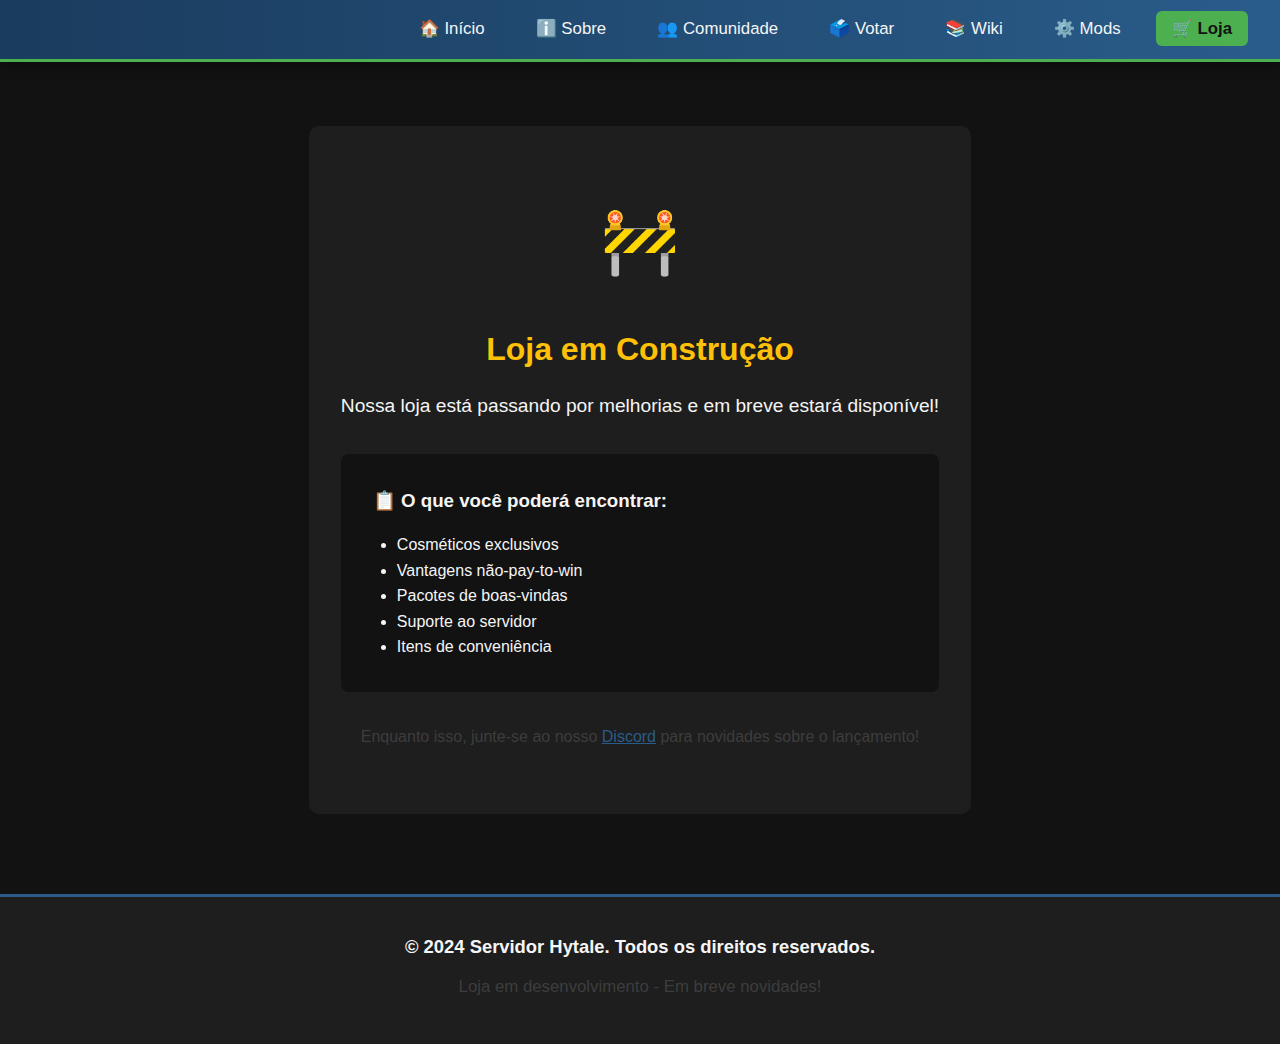
<file: loja.html>
<!DOCTYPE html>
<html lang="pt-br">
<head>
    <meta charset="UTF-8">
    <meta name="viewport" content="width=device-width, initial-scale=1.0">
    <title>Loja - Servidor Hytale</title>
    <link rel="stylesheet" href="css/cores.css">
    <link rel="stylesheet" href="css/style.css">
    <style>
        .placeholder-container {
            text-align: center;
            padding: 4rem 2rem;
            background-color: var(--gray-dark);
            border-radius: 10px;
            margin: 2rem auto;
            max-width: 800px;
        }
        
        .placeholder-icon {
            font-size: 4rem;
            margin-bottom: 2rem;
        }
        
        .construction-text {
            color: var(--accent);
            font-size: 2rem;
            margin-bottom: 1rem;
        }
    </style>
</head>
<body>
    <nav class="navbar">
        <div class="logo-placeholder"></div>
        <ul class="nav-links">
            <li><a href="index.html">🏠 Início</a></li>
            <li><a href="sobre.html">ℹ️ Sobre</a></li>
            <li><a href="comunidade.html">👥 Comunidade</a></li>
            <li><a href="votar.html">🗳️ Votar</a></li>
            <li><a href="wiki.html">📚 Wiki</a></li>
            <li><a href="mods.html">⚙️ Mods</a></li>
            <li><a href="loja.html" class="loja-btn active">🛒 Loja</a></li>
        </ul>
    </nav>

    <main class="container" style="flex-direction: column; align-items: center;">
        <div class="placeholder-container">
            <div class="placeholder-icon">🚧</div>
            <h1 class="construction-text">Loja em Construção</h1>
            <p style="font-size: 1.2rem; margin-bottom: 2rem;">
                Nossa loja está passando por melhorias e em breve estará disponível!
            </p>
            <div style="background-color: var(--dark); padding: 2rem; border-radius: 8px; text-align: left;">
                <h3>📋 O que você poderá encontrar:</h3>
                <ul style="margin-top: 1rem; padding-left: 1.5rem;">
                    <li>Cosméticos exclusivos</li>
                    <li>Vantagens não-pay-to-win</li>
                    <li>Pacotes de boas-vindas</li>
                    <li>Suporte ao servidor</li>
                    <li>Itens de conveniência</li>
                </ul>
            </div>
            <p style="margin-top: 2rem; color: var(--gray-light);">
                Enquanto isso, junte-se ao nosso <a href="https://discord.gg/seulink" style="color: var(--primary);">Discord</a> 
                para novidades sobre o lançamento!
            </p>
        </div>
    </main>

    <footer class="footer">
        <p>© 2024 Servidor Hytale. Todos os direitos reservados.</p>
        <p>Loja em desenvolvimento - Em breve novidades!</p>
    </footer>

    <script src="js/main.js"></script>
</body>
</html>
</file>
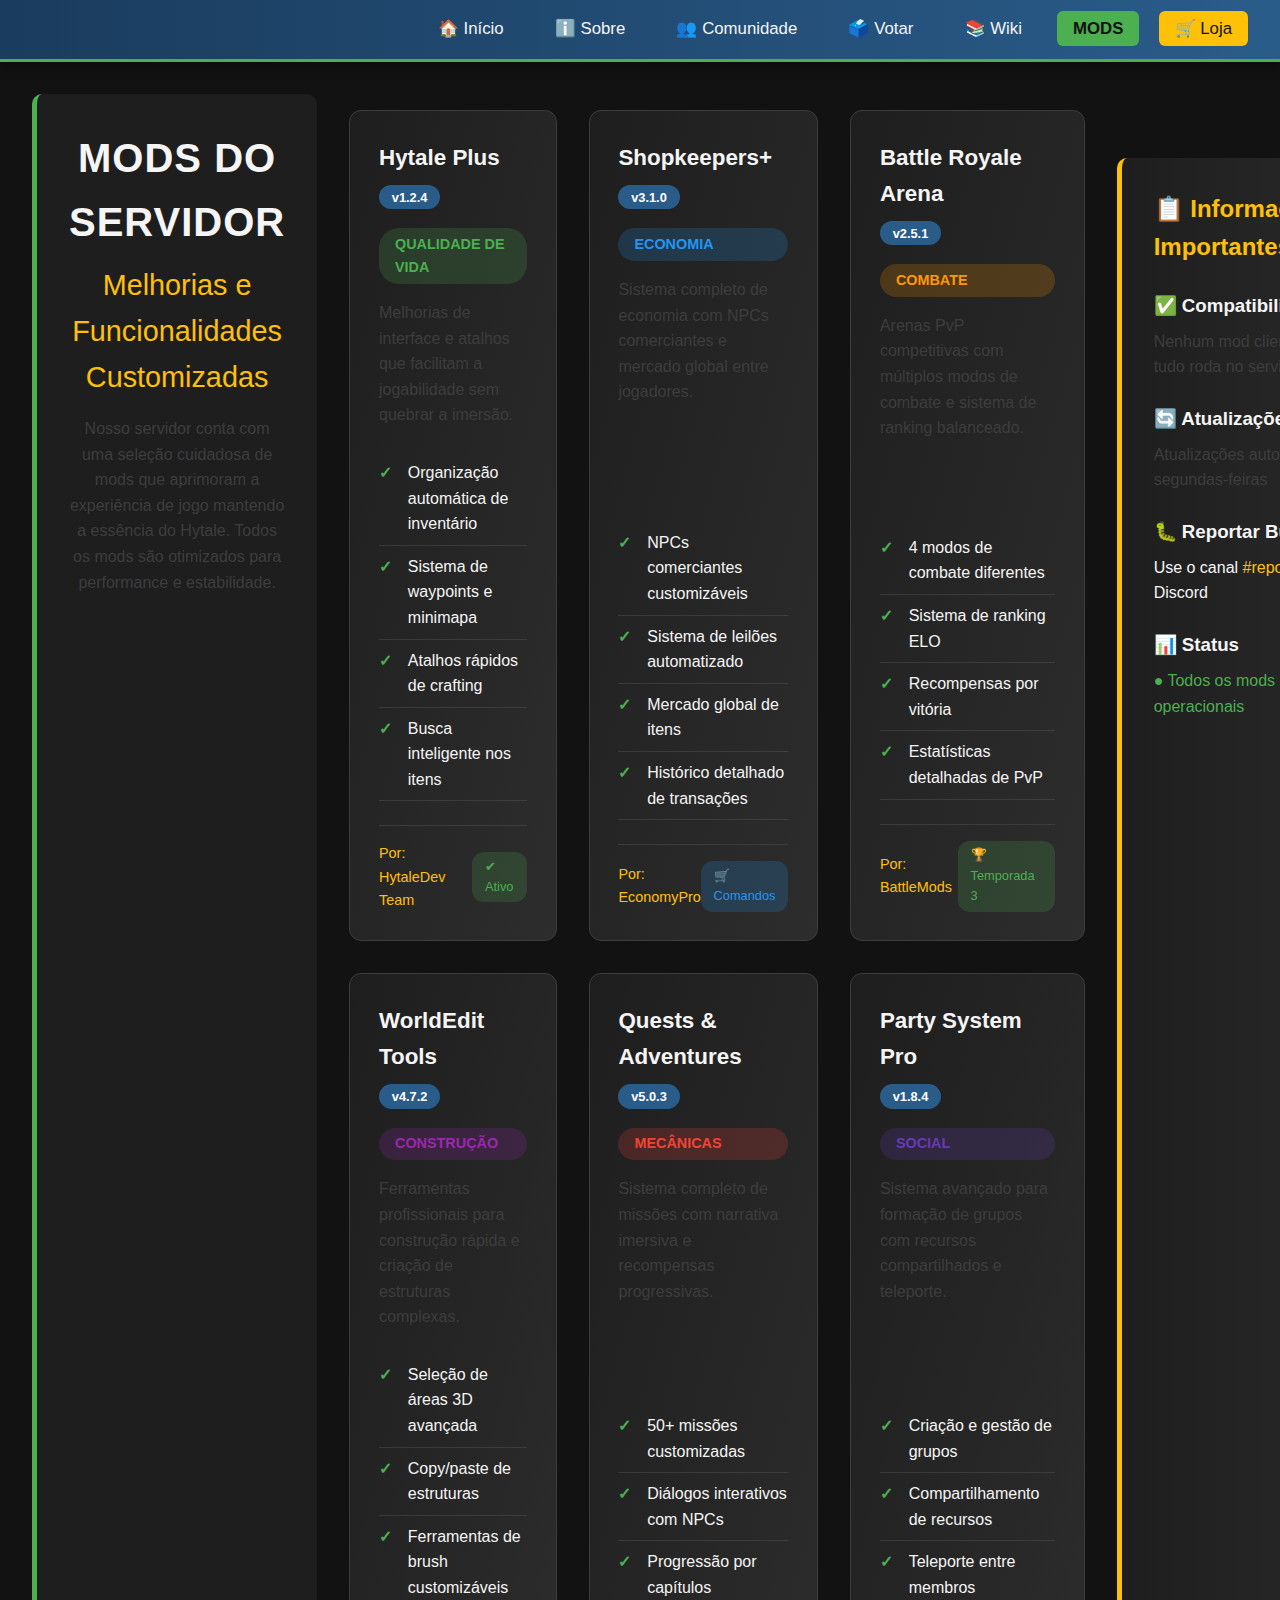
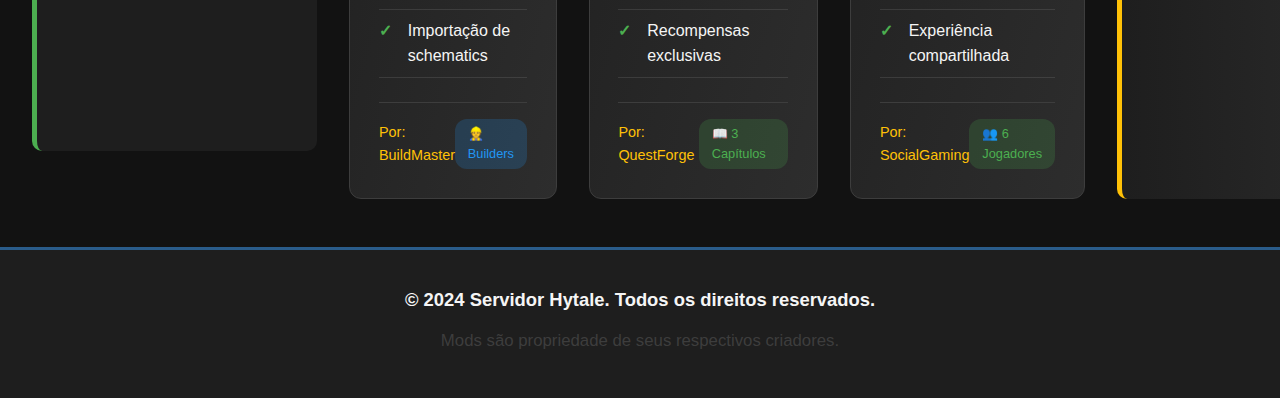
<file: mods.html>
<!DOCTYPE html>
<html lang="pt-br">
<head>
    <meta charset="UTF-8">
    <meta name="viewport" content="width=device-width, initial-scale=1.0">
    <title>Mods - Servidor Hytale</title>
    <link rel="stylesheet" href="css/cores.css">
    <link rel="stylesheet" href="css/style.css">
    <style>
        /* Header da página de mods */
        .mods-header {
            text-align: center;
            margin-bottom: 3rem;
            padding: 2rem;
            background-color: var(--gray-dark);
            border-radius: 10px;
            border-left: 5px solid var(--secondary);
        }
        
        .mods-header h1 {
            font-size: 2.5rem;
            color: var(--light);
            margin-bottom: 0.5rem;
            text-transform: uppercase;
            letter-spacing: 1px;
        }
        
        .mods-subtitle {
            font-size: 1.8rem;
            color: var(--accent);
            margin-bottom: 1rem;
        }
        
        .mods-description {
            color: var(--gray-light);
            max-width: 800px;
            margin: 0 auto;
            line-height: 1.6;
        }
        
        /* Grid de mods reorganizado */
        .mods-container {
            display: flex;
            flex-direction: column;
            gap: 3rem;
        }
        
        .mods-grid {
            display: grid;
            grid-template-columns: repeat(3, 1fr);
            gap: 2rem;
            margin-top: 1rem;
        }
        
        @media (max-width: 1200px) {
            .mods-grid {
                grid-template-columns: repeat(2, 1fr);
            }
        }
        
        @media (max-width: 768px) {
            .mods-grid {
                grid-template-columns: 1fr;
            }
        }
        
        /* Cards de mods melhorados */
        .mod-card {
            background: linear-gradient(to bottom right, var(--gray-dark), var(--gray));
            border-radius: 12px;
            padding: 1.8rem;
            border: 1px solid var(--gray-light);
            transition: all 0.3s ease;
            height: 100%;
            display: flex;
            flex-direction: column;
        }
        
        .mod-card:hover {
            transform: translateY(-8px);
            border-color: var(--primary);
            box-shadow: 0 10px 20px rgba(0, 0, 0, 0.2);
        }
        
        .mod-header {
            display: flex;
            justify-content: space-between;
            align-items: flex-start;
            margin-bottom: 1.2rem;
        }
        
        .mod-title {
            font-size: 1.4rem;
            color: var(--light);
            margin-bottom: 0.5rem;
        }
        
        .mod-version {
            background-color: var(--primary);
            color: white;
            padding: 0.3rem 0.8rem;
            border-radius: 15px;
            font-size: 0.8rem;
            font-weight: bold;
        }
        
        .mod-category {
            display: inline-block;
            padding: 0.3rem 1rem;
            border-radius: 20px;
            font-size: 0.9rem;
            font-weight: 600;
            margin-bottom: 1rem;
        }
        
        .mod-description {
            color: var(--gray-light);
            margin-bottom: 1.5rem;
            flex-grow: 1;
        }
        
        .mod-features {
            list-style: none;
            margin-bottom: 1.5rem;
        }
        
        .mod-features li {
            padding: 0.5rem 0;
            border-bottom: 1px solid rgba(255, 255, 255, 0.1);
            position: relative;
            padding-left: 1.8rem;
        }
        
        .mod-features li:before {
            content: "✓";
            position: absolute;
            left: 0;
            color: var(--secondary);
            font-weight: bold;
        }
        
        .mod-footer {
            margin-top: auto;
            padding-top: 1rem;
            border-top: 1px solid var(--gray-light);
            display: flex;
            justify-content: space-between;
            align-items: center;
        }
        
        .mod-author {
            color: var(--accent);
            font-size: 0.9rem;
        }
        
        .mod-status {
            font-size: 0.8rem;
            padding: 0.3rem 0.8rem;
            border-radius: 12px;
        }
        
        .status-active {
            background-color: rgba(76, 175, 80, 0.2);
            color: var(--success);
        }
        
        .status-required {
            background-color: rgba(33, 150, 243, 0.2);
            color: var(--info);
        }
        
        /* Cores para categorias */
        .category-quality { background-color: rgba(76, 175, 80, 0.2); color: var(--success); }
        .category-economy { background-color: rgba(33, 150, 243, 0.2); color: var(--info); }
        .category-combat { background-color: rgba(255, 152, 0, 0.2); color: var(--warning); }
        .category-building { background-color: rgba(156, 39, 176, 0.2); color: #9c27b0; }
        .category-mechanics { background-color: rgba(244, 67, 54, 0.2); color: var(--danger); }
        .category-social { background-color: rgba(103, 58, 183, 0.2); color: #673ab7; }
    </style>
</head>
<body>
    <nav class="navbar">
        <div class="logo-placeholder"></div>
        <ul class="nav-links">
            <li><a href="index.html">🏠 Início</a></li>
            <li><a href="sobre.html">ℹ️ Sobre</a></li>
            <li><a href="comunidade.html">👥 Comunidade</a></li>
            <li><a href="votar.html">🗳️ Votar</a></li>
            <li><a href="wiki.html">📚 Wiki</a></li>
            <li><a href="mods.html" class="active">MODS</a></li>
            <li><a href="loja.html" class="loja-btn">🛒 Loja</a></li>
        </ul>
    </nav>

    <main class="container" style="max-width: 1400px; margin: 2rem auto; padding: 0 2rem;">
        <!-- Cabeçalho da página de mods -->
        <div class="mods-header">
            <h1>MODS DO SERVIDOR</h1>
            <div class="mods-subtitle">Melhorias e Funcionalidades Customizadas</div>
            <p class="mods-description">
                Nosso servidor conta com uma seleção cuidadosa de mods que aprimoram a experiência de jogo
                mantendo a essência do Hytale. Todos os mods são otimizados para performance e estabilidade.
            </p>
        </div>

        <!-- Grid de mods em 3 colunas -->
        <div class="mods-container">
            <div class="mods-grid">
                <!-- Mod 1 -->
                <div class="mod-card">
                    <div class="mod-header">
                        <div>
                            <h3 class="mod-title">Hytale Plus</h3>
                            <span class="mod-version">v1.2.4</span>
                        </div>
                    </div>
                    <span class="mod-category category-quality">QUALIDADE DE VIDA</span>
                    <p class="mod-description">
                        Melhorias de interface e atalhos que facilitam a jogabilidade sem quebrar a imersão.
                    </p>
                    <ul class="mod-features">
                        <li>Organização automática de inventário</li>
                        <li>Sistema de waypoints e minimapa</li>
                        <li>Atalhos rápidos de crafting</li>
                        <li>Busca inteligente nos itens</li>
                    </ul>
                    <div class="mod-footer">
                        <span class="mod-author">Por: HytaleDev Team</span>
                        <span class="mod-status status-active">✔ Ativo</span>
                    </div>
                </div>

                <!-- Mod 2 -->
                <div class="mod-card">
                    <div class="mod-header">
                        <div>
                            <h3 class="mod-title">Shopkeepers+</h3>
                            <span class="mod-version">v3.1.0</span>
                        </div>
                    </div>
                    <span class="mod-category category-economy">ECONOMIA</span>
                    <p class="mod-description">
                        Sistema completo de economia com NPCs comerciantes e mercado global entre jogadores.
                    </p>
                    <ul class="mod-features">
                        <li>NPCs comerciantes customizáveis</li>
                        <li>Sistema de leilões automatizado</li>
                        <li>Mercado global de itens</li>
                        <li>Histórico detalhado de transações</li>
                    </ul>
                    <div class="mod-footer">
                        <span class="mod-author">Por: EconomyPro</span>
                        <span class="mod-status status-required">🛒 Comandos</span>
                    </div>
                </div>

                <!-- Mod 3 -->
                <div class="mod-card">
                    <div class="mod-header">
                        <div>
                            <h3 class="mod-title">Battle Royale Arena</h3>
                            <span class="mod-version">v2.5.1</span>
                        </div>
                    </div>
                    <span class="mod-category category-combat">COMBATE</span>
                    <p class="mod-description">
                        Arenas PvP competitivas com múltiplos modos de combate e sistema de ranking balanceado.
                    </p>
                    <ul class="mod-features">
                        <li>4 modos de combate diferentes</li>
                        <li>Sistema de ranking ELO</li>
                        <li>Recompensas por vitória</li>
                        <li>Estatísticas detalhadas de PvP</li>
                    </ul>
                    <div class="mod-footer">
                        <span class="mod-author">Por: BattleMods</span>
                        <span class="mod-status status-active">🏆 Temporada 3</span>
                    </div>
                </div>

                <!-- Mod 4 -->
                <div class="mod-card">
                    <div class="mod-header">
                        <div>
                            <h3 class="mod-title">WorldEdit Tools</h3>
                            <span class="mod-version">v4.7.2</span>
                        </div>
                    </div>
                    <span class="mod-category category-building">CONSTRUÇÃO</span>
                    <p class="mod-description">
                        Ferramentas profissionais para construção rápida e criação de estruturas complexas.
                    </p>
                    <ul class="mod-features">
                        <li>Seleção de áreas 3D avançada</li>
                        <li>Copy/paste de estruturas</li>
                        <li>Ferramentas de brush customizáveis</li>
                        <li>Importação de schematics</li>
                    </ul>
                    <div class="mod-footer">
                        <span class="mod-author">Por: BuildMaster</span>
                        <span class="mod-status status-required">👷 Builders</span>
                    </div>
                </div>

                <!-- Mod 5 -->
                <div class="mod-card">
                    <div class="mod-header">
                        <div>
                            <h3 class="mod-title">Quests & Adventures</h3>
                            <span class="mod-version">v5.0.3</span>
                        </div>
                    </div>
                    <span class="mod-category category-mechanics">MECÂNICAS</span>
                    <p class="mod-description">
                        Sistema completo de missões com narrativa imersiva e recompensas progressivas.
                    </p>
                    <ul class="mod-features">
                        <li>50+ missões customizadas</li>
                        <li>Diálogos interativos com NPCs</li>
                        <li>Progressão por capítulos</li>
                        <li>Recompensas exclusivas</li>
                    </ul>
                    <div class="mod-footer">
                        <span class="mod-author">Por: QuestForge</span>
                        <span class="mod-status status-active">📖 3 Capítulos</span>
                    </div>
                </div>

                <!-- Mod 6 -->
                <div class="mod-card">
                    <div class="mod-header">
                        <div>
                            <h3 class="mod-title">Party System Pro</h3>
                            <span class="mod-version">v1.8.4</span>
                        </div>
                    </div>
                    <span class="mod-category category-social">SOCIAL</span>
                    <p class="mod-description">
                        Sistema avançado para formação de grupos com recursos compartilhados e teleporte.
                    </p>
                    <ul class="mod-features">
                        <li>Criação e gestão de grupos</li>
                        <li>Compartilhamento de recursos</li>
                        <li>Teleporte entre membros</li>
                        <li>Experiência compartilhada</li>
                    </ul>
                    <div class="mod-footer">
                        <span class="mod-author">Por: SocialGaming</span>
                        <span class="mod-status status-active">👥 6 Jogadores</span>
                    </div>
                </div>
            </div>
        </div>

        <!-- Informações adicionais -->
        <section class="mods-info" style="margin-top: 4rem; background: linear-gradient(to right, var(--gray-dark), var(--gray)); padding: 2rem; border-radius: 10px; border-left: 5px solid var(--accent);">
            <h2 style="color: var(--accent); margin-bottom: 1rem;">📋 Informações Importantes</h2>
            <div style="display: grid; grid-template-columns: repeat(auto-fit, minmax(250px, 1fr)); gap: 1.5rem; margin-top: 1.5rem;">
                <div>
                    <h3 style="color: var(--light); margin-bottom: 0.5rem;">✅ Compatibilidade</h3>
                    <p style="color: var(--gray-light);">Nenhum mod cliente necessário - tudo roda no servidor</p>
                </div>
                <div>
                    <h3 style="color: var(--light); margin-bottom: 0.5rem;">🔄 Atualizações</h3>
                    <p style="color: var(--gray-light);">Atualizações automáticas todas as segundas-feiras</p>
                </div>
                <div>
                    <h3 style="color: var(--light); margin-bottom: 0.5rem;">🐛 Reportar Bugs</h3>
                    <p style="color: var(--light);">Use o canal <span style="color: var(--accent);">#reportar-bugs</span> no Discord</p>
                </div>
                <div>
                    <h3 style="color: var(--light); margin-bottom: 0.5rem;">📊 Status</h3>
                    <p style="color: var(--success);">● Todos os mods estão operacionais</p>
                </div>
            </div>
        </section>
    </main>

    <footer class="footer">
        <p>© 2024 Servidor Hytale. Todos os direitos reservados.</p>
        <p>Mods são propriedade de seus respectivos criadores.</p>
    </footer>

    <script src="js/main.js"></script>
</body>
</html>
</file>
<file: css/cores.css>
:root {
    /* Cores principais baseadas em Hytale - Azul com toques de verde */
    --primary-dark: #1a3c5e;
    --primary: #2a5c8a;
    --primary-light: #3a7cb0;
    --secondary: #4CAF50; /* Verde para contraste */
    --accent: #FFC107; /* Amarelo para destaques */
    
    /* Cores neutras */
    --dark: #121212;
    --gray-dark: #1e1e1e;
    --gray: #2d2d2d;
    --gray-light: #3d3d3d;
    --light: #f5f5f5;
    --white: #ffffff;
    
    /* Estados */
    --success: #4CAF50;
    --warning: #FF9800;
    --danger: #f44336;
    --info: #2196F3;
}
</file>
<file: css/style.css>
* {
    margin: 0;
    padding: 0;
    box-sizing: border-box;
    font-family: 'Segoe UI', Tahoma, Geneva, Verdana, sans-serif;
}

body {
    background-color: var(--dark);
    color: var(--light);
    line-height: 1.6;
}

/* Navbar */
.navbar {
    background: linear-gradient(to right, var(--primary-dark), var(--primary));
    padding: 1rem 2rem;
    display: flex;
    justify-content: space-between;
    align-items: center;
    border-bottom: 3px solid var(--secondary);
    box-shadow: 0 4px 12px rgba(0, 0, 0, 0.3);
}

/* Container da logo e nome na navbar */
.nav-logo-container {
    display: flex;
    align-items: center;
    gap: 1.2rem;
}

/* Logo na Navbar - DIMINUÍDA E COM BORDAS AJUSTADAS */
.navbar .logo {
    width: 80px; /* Diminuída de 120px para 80px */
    height: auto;
    max-height: 44px; /* Proporção baseada em 2816x1536 */
    border: 2px solid var(--secondary); /* Borda reduzida de 3px para 2px */
    border-left-width: 1px; /* Borda lateral mais fina */
    border-right-width: 1px; /* Borda lateral mais fina */
    border-radius: 8px;
    object-fit: contain;
    transition: transform 0.3s ease;
    display: block;
    padding: 2px; /* Espaçamento interno para a borda não cortar muito */
}

/* Nome do servidor ao lado da logo */
.server-name {
    color: var(--light);
    font-size: 1.6rem; /* Um pouco menor */
    font-weight: bold;
    text-shadow: 2px 2px 4px rgba(0, 0, 0, 0.5);
    letter-spacing: 0.5px;
}

.navbar .logo:hover {
    transform: scale(1.05);
}

.nav-links {
    display: flex;
    list-style: none;
    gap: 1.2rem;
}

.nav-links a {
    color: var(--light);
    text-decoration: none;
    padding: 0.5rem 1rem;
    border-radius: 6px;
    transition: all 0.3s ease;
    font-weight: 500;
    font-size: 1.05rem;
}

.nav-links a:hover {
    background-color: rgba(255, 255, 255, 0.15);
    transform: translateY(-2px);
}

.nav-links a.active {
    background-color: var(--secondary);
    color: var(--dark);
    font-weight: bold;
}

.loja-btn {
    background-color: var(--accent);
    color: var(--dark) !important;
    font-weight: bold;
}

/* Hero Section */
.hero {
    background: 
        linear-gradient(rgba(15, 30, 45, 0.6), rgba(15, 30, 45, 0.7)),
        url('../imagens/background.jpg');
    background-size: cover;
    background-position: center;
    background-attachment: fixed;
    padding: 3.5rem 2rem;
    text-align: center;
    border-bottom: 3px solid var(--secondary);
    position: relative;
    overflow: hidden;
}

/* Logo na Hero Section - COM BORDAS AJUSTADAS */
.hero .logo {
    width: 180px; /* Diminuída de 240px para 180px */
    height: auto;
    max-height: 98px; /* Proporção baseada em 2816x1536 */
    border: 3px solid var(--secondary);
    border-left-width: 1px; /* Borda lateral mais fina */
    border-right-width: 1px; /* Borda lateral mais fina */
    border-radius: 12px;
    margin: 0 auto 1.8rem;
    box-shadow: 0 8px 25px rgba(0, 0, 0, 0.4);
    object-fit: contain;
    animation: floatLogo 4s ease-in-out infinite;
    cursor: pointer;
    transition: all 0.3s ease;
    display: block;
    padding: 3px; /* Espaçamento interno para a borda não cortar muito */
}

.hero .logo:hover {
    transform: scale(1.07);
    box-shadow: 0 12px 30px rgba(0, 0, 0, 0.6);
}

.hero h1 {
    font-size: 2.3rem;
    margin-bottom: 1.8rem;
    text-shadow: 2px 2px 8px rgba(0, 0, 0, 0.7);
    line-height: 1.3;
    max-width: 800px;
    margin-left: auto;
    margin-right: auto;
}

.hero::before {
    content: '';
    position: absolute;
    top: 0;
    left: 0;
    right: 0;
    bottom: 0;
    background: radial-gradient(circle at 20% 80%, transparent 20%, rgba(0,0,0,0.2) 100%);
    z-index: 0;
}

.hero-content {
    position: relative;
    z-index: 1;
}

/* Animação de flutuação */
@keyframes floatLogo {
    0%, 100% {
        transform: translateY(0) rotate(0deg);
    }
    50% {
        transform: translateY(-12px) rotate(1deg);
    }
}

/* Server Info - Boxes Melhorados */
.server-info {
    display: flex;
    justify-content: center;
    gap: 2.5rem;
    margin-top: 2.5rem;
    flex-wrap: wrap;
}

.info-box {
    background: linear-gradient(145deg, rgba(255, 255, 255, 0.1), rgba(255, 255, 255, 0.05));
    padding: 1.8rem;
    border-radius: 14px;
    min-width: 280px;
    border: 1px solid rgba(255, 255, 255, 0.1);
    box-shadow: 0 8px 25px rgba(0, 0, 0, 0.25);
    transition: all 0.3s ease;
    display: flex;
    flex-direction: column;
    align-items: center;
    text-align: center;
    position: relative;
    overflow: hidden;
}

.info-box:hover {
    transform: translateY(-8px);
    box-shadow: 0 12px 35px rgba(0, 0, 0, 0.35);
    border-color: var(--secondary);
}

.info-box::before {
    content: '';
    position: absolute;
    top: 0;
    left: 0;
    right: 0;
    height: 3px;
    background: linear-gradient(to right, var(--primary), var(--secondary));
}

.info-box.ip-box::before {
    background: linear-gradient(to right, #3498db, #2ecc71);
}

.info-box.discord-box::before {
    background: linear-gradient(to right, #7289da, #5865F2);
}

.box-icon {
    font-size: 2.5rem;
    margin-bottom: 1rem;
    width: 70px;
    height: 70px;
    display: flex;
    align-items: center;
    justify-content: center;
    border-radius: 50%;
    background: rgba(255, 255, 255, 0.1);
}

/* Ícone do Discord - CORRIGIDO */
.discord-icon-img {
    width: 100%; /* Ocupa todo o espaço do container */
    height: 100%;
    object-fit: contain;
    filter: brightness(0) invert(1); /* Torna branco */
    display: block;
}

.box-content {
    flex: 1;
    width: 100%;
}

.info-box h2 {
    font-size: 1.6rem;
    margin-bottom: 0.5rem;
    color: var(--light);
}

.info-box p {
    color: var(--gray-light);
    margin-bottom: 1.2rem;
    font-size: 0.95rem;
}

.ip-address {
    font-family: 'Courier New', monospace;
    font-size: 1.3rem;
    color: var(--accent);
    margin: 1rem 0;
    padding: 0.9rem;
    background: rgba(0, 0, 0, 0.25);
    border-radius: 8px;
    border: 1px solid var(--secondary);
    letter-spacing: 0.5px;
    font-weight: bold;
    backdrop-filter: blur(5px);
}

.copy-ip {
    background: linear-gradient(to right, var(--primary), var(--primary-light));
    color: white;
    border: none;
    padding: 0.8rem 1.8rem;
    border-radius: 8px;
    cursor: pointer;
    font-weight: bold;
    transition: all 0.3s;
    font-size: 1.05rem;
    margin-top: 0.5rem;
    display: flex;
    align-items: center;
    justify-content: center;
    gap: 0.5rem;
    width: 100%;
}

.copy-ip:hover {
    background: linear-gradient(to right, var(--primary-light), var(--primary));
    transform: translateY(-2px);
    box-shadow: 0 5px 15px rgba(52, 152, 219, 0.4);
}

.copy-icon {
    font-size: 1.1rem;
}

/* Estilo do botão do Discord */
.discord-btn {
    display: flex;
    align-items: center;
    justify-content: center;
    gap: 0.75rem;
    background: linear-gradient(to right, #7289da, #5865F2);
    color: white;
    padding: 0.8rem 1.8rem;
    border-radius: 8px;
    text-decoration: none;
    font-weight: bold;
    margin-top: 1rem;
    transition: all 0.3s;
    border: none;
    cursor: pointer;
    width: 100%;
    font-size: 1.05rem;
}

.discord-btn:hover {
    background: linear-gradient(to right, #5865F2, #4752c4);
    transform: translateY(-2px);
    box-shadow: 0 5px 15px rgba(88, 101, 242, 0.4);
}

/* Main Content */
.container {
    display: flex;
    max-width: 1400px;
    margin: 2rem auto;
    padding: 0 2rem;
    gap: 2rem;
}

.main-content {
    flex: 3;
}

.sidebar {
    flex: 1;
    min-width: 300px;
}

/* Cards e Boxes */
.comunicados-box, .status-card, .sidebar-box {
    background-color: var(--gray-dark);
    border-radius: 10px;
    padding: 1.8rem;
    margin-bottom: 1.8rem;
    border: 1px solid var(--gray-light);
    box-shadow: 0 4px 8px rgba(0, 0, 0, 0.2);
}

.comunicados h2, .status h2, .sidebar-box h3 {
    font-size: 1.8rem;
    margin-bottom: 1.2rem;
    color: var(--light);
}

.comunicado {
    padding: 1.2rem;
    border-bottom: 1px solid var(--gray-light);
    transition: background-color 0.3s;
}

.comunicado:hover {
    background-color: rgba(255, 255, 255, 0.05);
    border-radius: 6px;
}

.comunicado:last-child {
    border-bottom: none;
}

.data {
    color: var(--accent);
    font-size: 1rem;
    font-weight: bold;
    display: block;
    margin-bottom: 0.5rem;
}

/* Status Grid */
.status-grid {
    display: grid;
    grid-template-columns: repeat(auto-fit, minmax(280px, 1fr));
    gap: 1.8rem;
}

.status-card h3 {
    font-size: 1.4rem;
    margin-bottom: 1rem;
}

.progress-bar {
    height: 12px;
    background-color: var(--gray-light);
    border-radius: 6px;
    margin-top: 0.8rem;
    overflow: hidden;
}

.progress-fill {
    height: 100%;
    background-color: var(--success);
    border-radius: 6px;
}

.staff-list {
    list-style: none;
    margin-top: 1rem;
}

.staff-list li {
    padding: 0.8rem;
    background-color: var(--gray);
    margin-bottom: 0.7rem;
    border-radius: 6px;
    border-left: 4px solid var(--primary);
    transition: transform 0.3s;
}

.staff-list li:hover {
    transform: translateX(5px);
}

.server-status.online {
    color: var(--success);
    font-weight: bold;
    font-size: 1.3rem;
}

/* Sidebar */
.quick-link {
    display: block;
    background-color: var(--gray);
    color: var(--light);
    padding: 1rem;
    margin-bottom: 0.7rem;
    border-radius: 6px;
    text-decoration: none;
    text-align: center;
    transition: all 0.3s;
    font-size: 1.05rem;
}

.quick-link:hover {
    background-color: var(--gray-light);
    transform: translateY(-3px);
}

.quick-link.loja {
    background-color: var(--accent);
    color: var(--dark);
    font-weight: bold;
}

/* Footer */
.footer {
    background-color: var(--gray-dark);
    text-align: center;
    padding: 2.2rem;
    margin-top: 3rem;
    border-top: 3px solid var(--primary);
    color: var(--gray-light);
}

.footer p {
    margin-bottom: 0.5rem;
    font-size: 1.05rem;
}

.footer p:first-child {
    font-size: 1.15rem;
    font-weight: bold;
    color: var(--light);
    margin-bottom: 0.8rem;
}

/* Responsividade */
@media (max-width: 1024px) {
    .container {
        flex-direction: column;
    }
    
    .sidebar {
        min-width: 100%;
    }
    
    .navbar {
        flex-direction: column;
        gap: 1.2rem;
        padding: 1.2rem;
    }
    
    .nav-logo-container {
        flex-direction: column;
        text-align: center;
        gap: 0.5rem;
    }
}

@media (max-width: 768px) {
    .nav-links {
        flex-wrap: wrap;
        justify-content: center;
        gap: 0.7rem;
    }
    
    .server-info {
        flex-direction: column;
        align-items: center;
        gap: 1.5rem;
    }
    
    .info-box {
        min-width: 100%;
        padding: 1.5rem;
    }
    
    .status-grid {
        grid-template-columns: 1fr;
    }
    
    .hero h1 {
        font-size: 1.9rem;
        padding: 0 1rem;
    }
    
    /* Ajustes para as logos em dispositivos móveis */
    .navbar .logo {
        width: 70px;
        max-height: 38px;
        border-width: 2px;
        border-left-width: 1px;
        border-right-width: 1px;
    }
    
    .server-name {
        font-size: 1.4rem;
    }
    
    .hero .logo {
        width: 150px;
        max-height: 82px;
        border-width: 3px;
        border-left-width: 1px;
        border-right-width: 1px;
    }
    
    .nav-links a {
        font-size: 1rem;
        padding: 0.4rem 0.8rem;
    }
    
    .info-box h2 {
        font-size: 1.4rem;
    }
    
    .ip-address {
        font-size: 1.1rem;
    }
    
    .box-icon {
        width: 60px;
        height: 60px;
        font-size: 2rem;
    }
}

@media (max-width: 480px) {
    .hero {
        padding: 2.5rem 1rem;
    }
    
    .hero h1 {
        font-size: 1.6rem;
    }
    
    .navbar {
        padding: 1rem;
    }
    
    .nav-links {
        gap: 0.4rem;
    }
    
    .navbar .logo {
        width: 60px;
        max-height: 33px;
    }
    
    .hero .logo {
        width: 130px;
        max-height: 71px;
    }
    
    .server-name {
        font-size: 1.2rem;
    }
    
    .info-box {
        padding: 1.3rem;
    }
}
</file>
